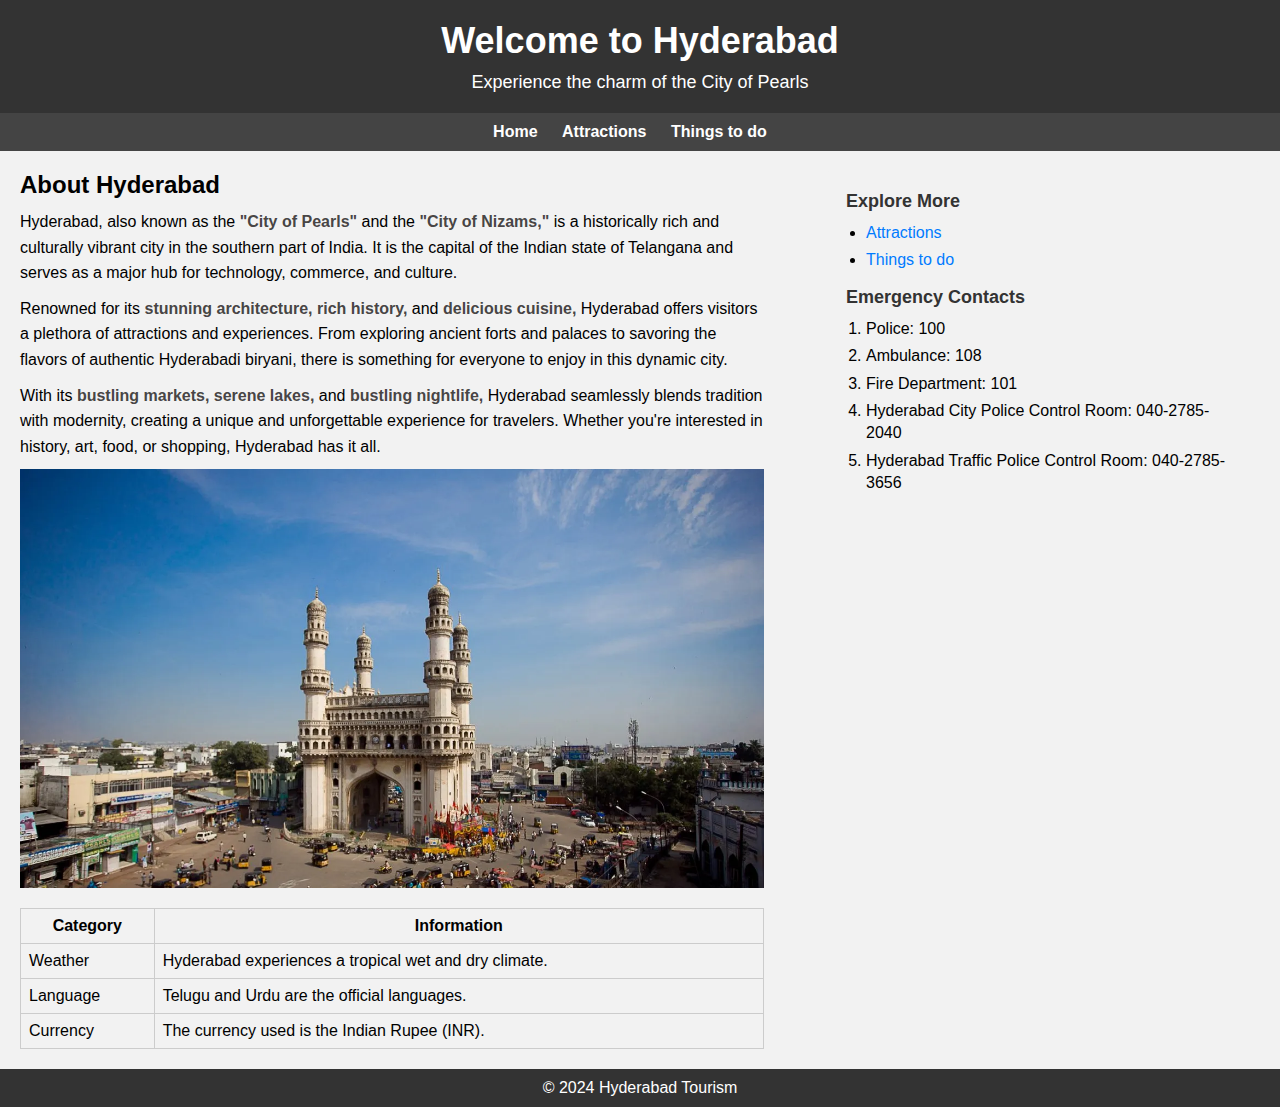
<file: index.html>
<!DOCTYPE html>
<html lang="en">
<head>
    <meta charset="UTF-8">
    <meta name="viewport" content="width=device-width, initial-scale=1.0">
    <title>Hyderabad, India</title>
    <link rel="stylesheet" href="main.css">
</head>
<body>
    <header>
        <h1>Welcome to Hyderabad</h1>
        <p>Experience the charm of the City of Pearls</p>
    </header>
    
    <nav>
        <ul>
            <li><a href="index.html">Home</a></li>
            <li><a href="attractions.html">Attractions</a></li>
            <li><a href="thingstodo.html">Things to do</a></li>
        </ul>
    </nav>

    <main>
        <section>
            <h2>About Hyderabad</h2>
            
            <div class="about-text">
                <p>Hyderabad, also known as the <strong>"City of Pearls"</strong> and the <strong>"City of Nizams,"</strong> is a historically rich and culturally vibrant city in the southern part of India. It is the capital of the Indian state of Telangana and serves as a major hub for technology, commerce, and culture.</p>
                <p>Renowned for its <strong>stunning architecture, rich history,</strong> and <strong>delicious cuisine,</strong> Hyderabad offers visitors a plethora of attractions and experiences. From exploring ancient forts and palaces to savoring the flavors of authentic Hyderabadi biryani, there is something for everyone to enjoy in this dynamic city.</p>
                <p>With its <strong>bustling markets, serene lakes,</strong> and <strong>bustling nightlife,</strong> Hyderabad seamlessly blends tradition with modernity, creating a unique and unforgettable experience for travelers. Whether you're interested in history, art, food, or shopping, Hyderabad has it all.</p>
                <img src="images/hyderabad.webp" alt="">
            </div>
            <table>
                <tr>
                    <th>Category</th>
                    <th>Information</th>
                </tr>
                <tr>
                    <td>Weather</td>
                    <td>Hyderabad experiences a tropical wet and dry climate.</td>
                </tr>
                <tr>
                    <td>Language</td>
                    <td>Telugu and Urdu are the official languages.</td>
                </tr>
                <tr>
                    <td>Currency</td>
                    <td>The currency used is the Indian Rupee (INR).</td>
                </tr>
            </table>
            
        </section>

        <aside>
            <h3>Explore More</h3>
            <ul>
                <li><a href="attractions.html">Attractions</a></li>
                <li><a href="thingstodo.html">Things to do</a></li>
            </ul>

            <h3>Emergency Contacts</h3>
            <ol>
                <li>Police: 100</li>
                <li>Ambulance: 108</li>
                <li>Fire Department: 101</li>
                <li>Hyderabad City Police Control Room: 040-2785-2040</li>
                <li>Hyderabad Traffic Police Control Room: 040-2785-3656</li>
            </ol>
        </aside>
    </main>

    <footer>
        <p>&copy; 2024 Hyderabad Tourism</p>
    </footer>
</body>
</html>
</file>
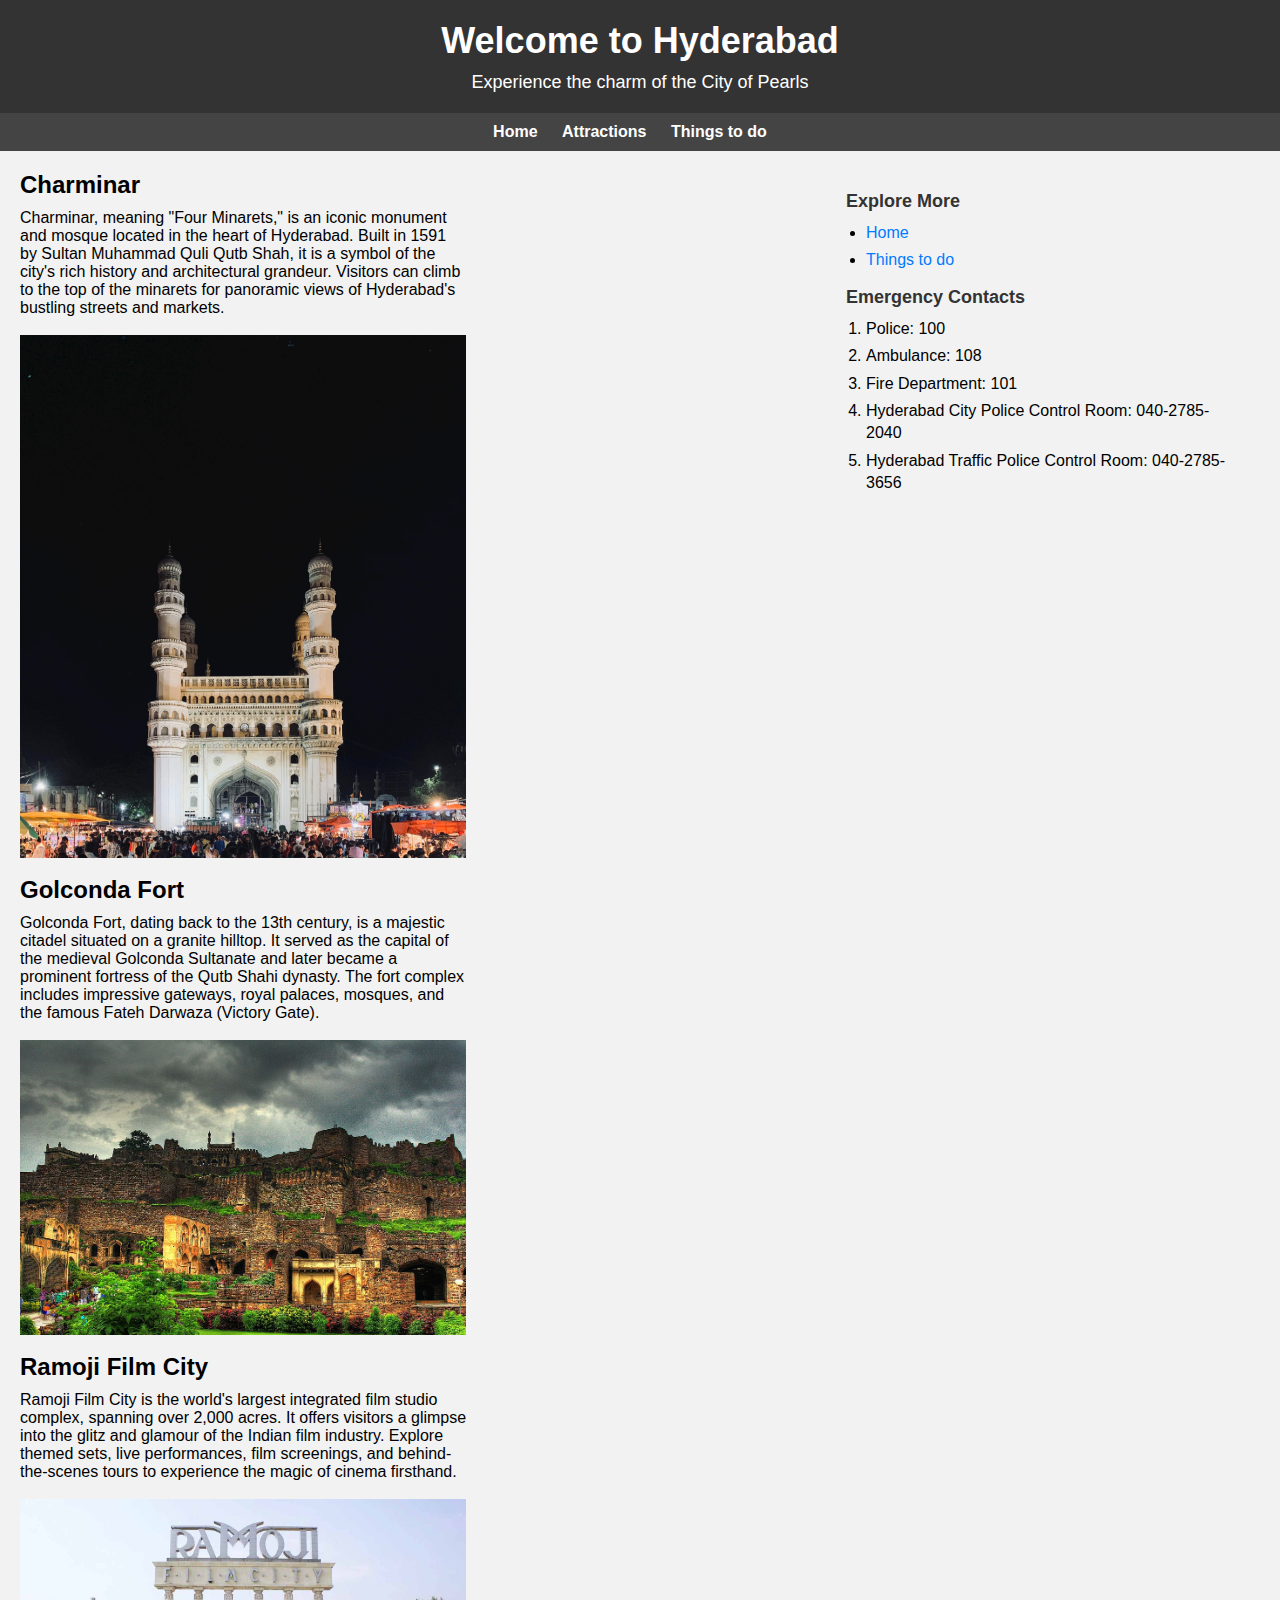
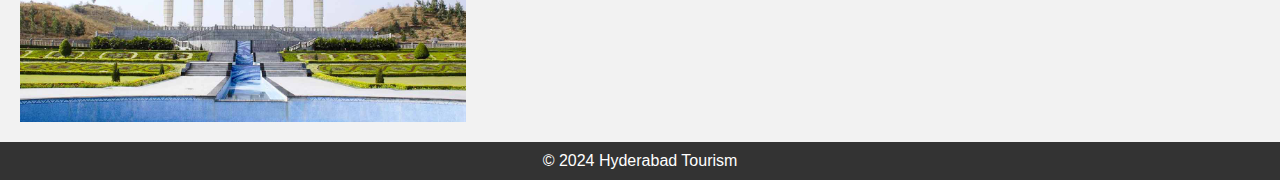
<file: attractions.html>
<!DOCTYPE html>
<html lang="en">
<head>
    <meta charset="UTF-8">
    <meta name="viewport" content="width=device-width, initial-scale=1.0">
    <title>Hyderabad, India</title>
    <link rel="stylesheet" href="content.css">
</head>
<body>
    <header>
        <h1>Welcome to Hyderabad</h1>
        <p>Experience the charm of the City of Pearls</p>
    </header>
    
    <nav>
        <ul>
            <li><a href="index.html">Home</a></li>
            <li><a href="attractions.html">Attractions</a></li>
            <li><a href="thingstodo.html">Things to do</a></li>
        </ul>
    </nav>

    <main>
        <section>
            <section>
                <h2>Charminar</h2>
                <p>Charminar, meaning "Four Minarets," is an iconic monument and mosque located in the heart of Hyderabad. Built in 1591 by Sultan Muhammad Quli Qutb Shah, it is a symbol of the city's rich history and architectural grandeur. Visitors can climb to the top of the minarets for panoramic views of Hyderabad's bustling streets and markets.</p>
                <br>
                <img src="images/charminar.jpg" alt="Charminar">
            </section>
            <br>

            <section>
                <h2>Golconda Fort</h2>
                <p>Golconda Fort, dating back to the 13th century, is a majestic citadel situated on a granite hilltop. It served as the capital of the medieval Golconda Sultanate and later became a prominent fortress of the Qutb Shahi dynasty. The fort complex includes impressive gateways, royal palaces, mosques, and the famous Fateh Darwaza (Victory Gate).</p>
                <br>
                <img src="images/Golkonda-fort.jpg" alt="Golconda Fort">
            </section>
            <br>
            <section>
                <h2>Ramoji Film City</h2>
                <p>Ramoji Film City is the world's largest integrated film studio complex, spanning over 2,000 acres. It offers visitors a glimpse into the glitz and glamour of the Indian film industry. Explore themed sets, live performances, film screenings, and behind-the-scenes tours to experience the magic of cinema firsthand.</p>
                <br>
                <img src="images/ramoji.jpg" alt="Ramoji Film City">
            </section>
        </section>

        <aside>
            <h3>Explore More</h3>
            <ul>
                <li><a href="index.html">Home</a></li>
                <li><a href="thingstodo.html">Things to do</a></li>
            </ul>

            <h3>Emergency Contacts</h3>
            <ol>
                <li>Police: 100</li>
                <li>Ambulance: 108</li>
                <li>Fire Department: 101</li>
                <li>Hyderabad City Police Control Room: 040-2785-2040</li>
                <li>Hyderabad Traffic Police Control Room: 040-2785-3656</li>
            </ol>
        </aside>
    </main>

    <footer>
        <p>&copy; 2024 Hyderabad Tourism</p>
    </footer>
</body>
</html>
</file>
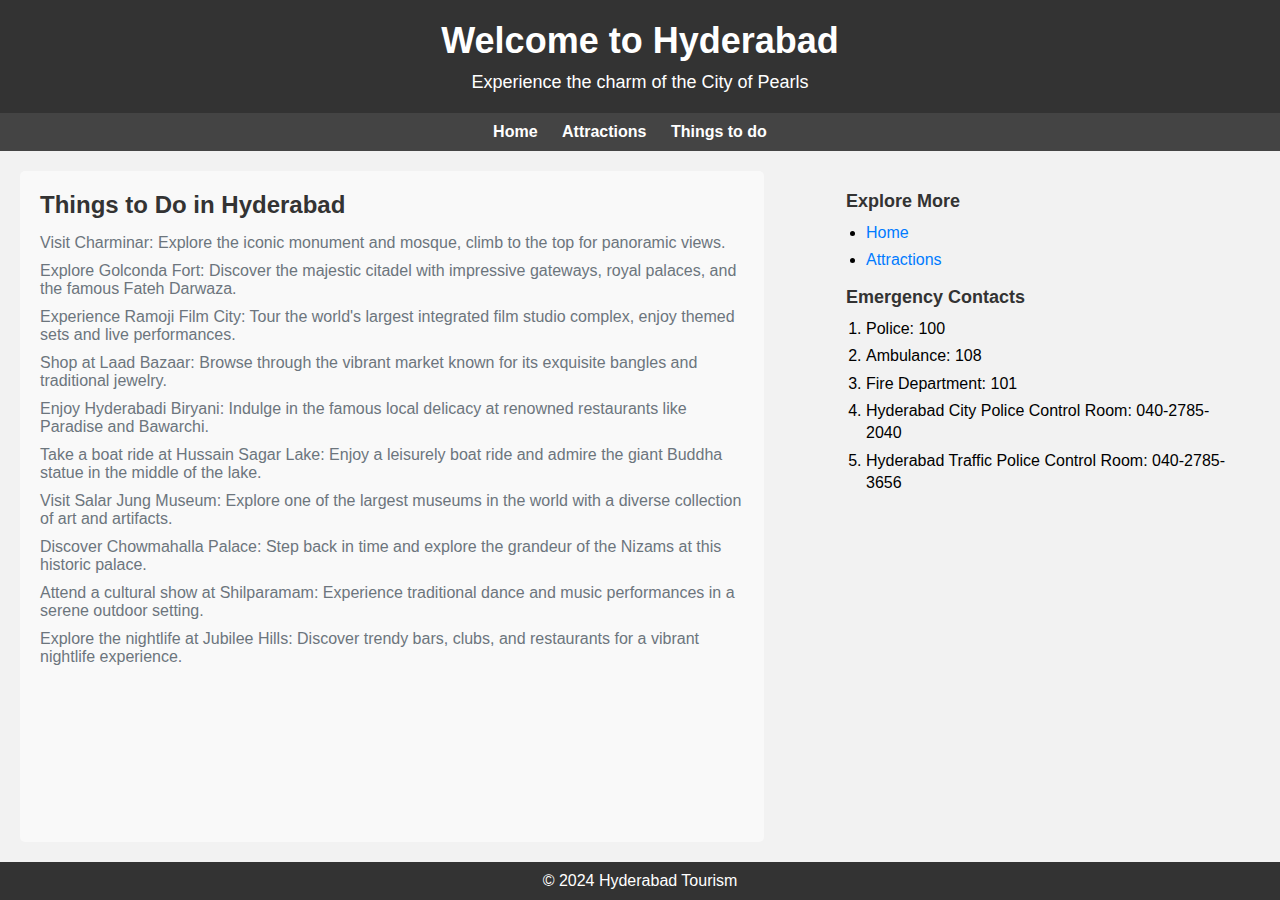
<file: thingstodo.html>
<!DOCTYPE html>
<html lang="en">
<head>
    <meta charset="UTF-8">
    <meta name="viewport" content="width=device-width, initial-scale=1.0">
    <title>Hyderabad, India</title>
    <link rel="stylesheet" href="content.css">
</head>
<body>
    <header>
        <h1>Welcome to Hyderabad</h1>
        <p>Experience the charm of the City of Pearls</p>
    </header>
    
    <nav>
        <ul>
            <li><a href="index.html">Home</a></li>
            <li><a href="attractions.html">Attractions</a></li>
            <li><a href="thingstodo.html">Things to do</a></li>
        </ul>
    </nav>

    <main>
        <section class="things-to-do">
            <h2>Things to Do in Hyderabad</h2>
            <ul>
                <li>Visit Charminar: Explore the iconic monument and mosque, climb to the top for panoramic views.</li>
                <li>Explore Golconda Fort: Discover the majestic citadel with impressive gateways, royal palaces, and the famous Fateh Darwaza.</li>
                <li>Experience Ramoji Film City: Tour the world's largest integrated film studio complex, enjoy themed sets and live performances.</li>
                <li>Shop at Laad Bazaar: Browse through the vibrant market known for its exquisite bangles and traditional jewelry.</li>
                <li>Enjoy Hyderabadi Biryani: Indulge in the famous local delicacy at renowned restaurants like Paradise and Bawarchi.</li>
                <li>Take a boat ride at Hussain Sagar Lake: Enjoy a leisurely boat ride and admire the giant Buddha statue in the middle of the lake.</li>
                <li>Visit Salar Jung Museum: Explore one of the largest museums in the world with a diverse collection of art and artifacts.</li>
                <li>Discover Chowmahalla Palace: Step back in time and explore the grandeur of the Nizams at this historic palace.</li>
                <li>Attend a cultural show at Shilparamam: Experience traditional dance and music performances in a serene outdoor setting.</li>
                <li>Explore the nightlife at Jubilee Hills: Discover trendy bars, clubs, and restaurants for a vibrant nightlife experience.</li>
            </ul>
        </section>
        
        

        <aside>
            <h3>Explore More</h3>
            <ul>
                <li><a href="index.html">Home</a></li>
                <li><a href="attractions.html">Attractions</a></li>
            </ul>

            <h3>Emergency Contacts</h3>
            <ol>
                <li>Police: 100</li>
                <li>Ambulance: 108</li>
                <li>Fire Department: 101</li>
                <li>Hyderabad City Police Control Room: 040-2785-2040</li>
                <li>Hyderabad Traffic Police Control Room: 040-2785-3656</li>
            </ol>
        </aside>
    </main>

    <footer>
        <p>&copy; 2024 Hyderabad Tourism</p>
    </footer>
</body>
</html>
</file>
<file: main.css>
/* Reset */
* {
    margin: 0;
    padding: 0;
    box-sizing: border-box;
}

.about-text {
    margin-bottom: 20px;
}

.about-text p {
    margin-bottom: 10px;
    line-height: 1.6;
}

.about-text strong {
    font-weight: bold;
    color: #2a2727de; 
}

body {
    font-family: Arial, sans-serif;
    background-color: #f2f2f2;
    min-height: 100vh;
    display: flex;
    flex-direction: column;
}

header {
    background-color: #333;
    color: #fff;
    padding: 20px;
    text-align: center;
}

header h1 {
    font-size: 36px;
    margin-bottom: 10px;
}

header p {
    font-size: 18px;
}

nav {
    text-align: center;
    background-color: #444; 
    padding: 10px 0;
}

nav ul {
    list-style-type: none;
    padding: 0;
    display: inline-block; 
}

nav ul li {
    display: inline;
    margin-right: 20px;
}

nav ul li a {
    color: #fff; 
    text-decoration: none;
    font-weight: bold;
}

nav ul li a:hover {
    color: #ccc;
}

main {
    flex: 1;
    display: flex;
    flex-wrap: wrap;
    justify-content: space-between;
    padding: 20px;
}

section {
    width: 60%;
}

aside {
    width: 35%;
}

section h2, aside h3 {
    margin-bottom: 10px;
}

section table {
    width: 100%;
    margin-top: 10px;
    border-collapse: collapse;
}

section table th, section table td {
    border: 1px solid #ccc;
    padding: 8px;
}

footer {
    background-color: #333;
    color: #fff;
    text-align: center;
    padding: 10px;
    margin-top: auto;
}


aside {
    background-color: #f2f2f2; 
    padding: 20px;
    border-radius: 5px;
}

aside p {
    font-weight: bold;
}

aside h3 {
    color: #333; 
    font-size: 18px;
    margin-bottom: 10px;
}

aside ul, aside ol {
    margin-bottom: 15px;
    padding-left: 20px;
}

aside li {
    margin-bottom: 5px;
    font-size: 16px;
    line-height: 1.4;
}

aside a {
    color: #007bff; 
    text-decoration: none;
}

aside a:hover {
    text-decoration: underline; 
}

.about-text img {
    max-width: 100%; 
    height: auto;
    display: block; 
    margin: 0 auto; 
}

@media only screen and (max-width: 768px) {
    main {
        flex-direction: column;
    }

    section, aside {
        width: 100%;
    }
}
</file>
<file: content.css>
/* Reset */
* {
    margin: 0;
    padding: 0;
    box-sizing: border-box;
}

.about-text {
    margin-bottom: 20px;
}

.about-text p {
    margin-bottom: 10px;
    line-height: 1.6;
}

.about-text strong {
    font-weight: bold;
    color: #2a2727de;
}

body {
    font-family: Arial, sans-serif;
    background-color: #f2f2f2;
    min-height: 100vh;
    display: flex;
    flex-direction: column;
}

header {
    background-color: #333;
    color: #fff;
    padding: 20px;
    text-align: center;
}

header h1 {
    font-size: 36px;
    margin-bottom: 10px;
}

header p {
    font-size: 18px;
}

nav {
    text-align: center;
    background-color: #444; 
    padding: 10px 0;
}

nav ul {
    list-style-type: none;
    padding: 0;
    display: inline-block; 
}

nav ul li {
    display: inline;
    margin-right: 20px;
}

nav ul li a {
    color: #fff; 
    text-decoration: none;
    font-weight: bold;
}

nav ul li a:hover {
    color: #ccc; 
}

main {
    flex: 1;
    display: flex;
    flex-wrap: wrap;
    justify-content: space-between;
    padding: 20px;
}

section {
    width: 60%;
}

aside {
    width: 35%;
}

section h2, aside h3 {
    margin-bottom: 10px;
}

section table {
    width: 100%;
    margin-top: 10px;
    border-collapse: collapse;
}

section table th, section table td {
    border: 1px solid #ccc;
    padding: 8px;
}

footer {
    background-color: #333;
    color: #fff;
    text-align: center;
    padding: 10px;
    margin-top: auto;
}


aside {
    background-color: #f2f2f2; 
    padding: 20px;
    border-radius: 5px;
}

aside p {
    font-weight: bold;
}

aside h3 {
    color: #333;
    font-size: 18px;
    margin-bottom: 10px;
}

aside ul, aside ol {
    margin-bottom: 15px;
    padding-left: 20px;
}

aside li {
    margin-bottom: 5px;
    font-size: 16px;
    line-height: 1.4;
}

aside a {
    color: #007bff; 
    text-decoration: none;
}

aside a:hover {
    text-decoration: underline; 
}

.about-text img {
    max-width: 100%; 
    height: auto; 
    display: block; 
    margin: 0 auto; 
}

/* CSS for the images */
section img {
    max-width: 100%; 
    height: auto; 
    display: block; 
    margin: 0 auto;
}

.things-to-do {
    background-color: #f9f9f9;
    padding: 20px;
    border-radius: 5px;
}

.things-to-do h2 {
    color: #333;
    font-size: 24px;
    margin-bottom: 15px;
}

.things-to-do ul {
    list-style-type: none;
    padding-left: 0;
}

.things-to-do li {
    margin-bottom: 10px;
    font-size: 16px;
    color: #6c757d;
}


.things-to-do li:hover {
    color: darkgrey; 
    cursor: pointer;
    transition: color 0.3s ease;
}



@media only screen and (max-width: 768px) {
    main {
        flex-direction: column;
    }

    section, aside {
        width: 100%;
    }
}
</file>
